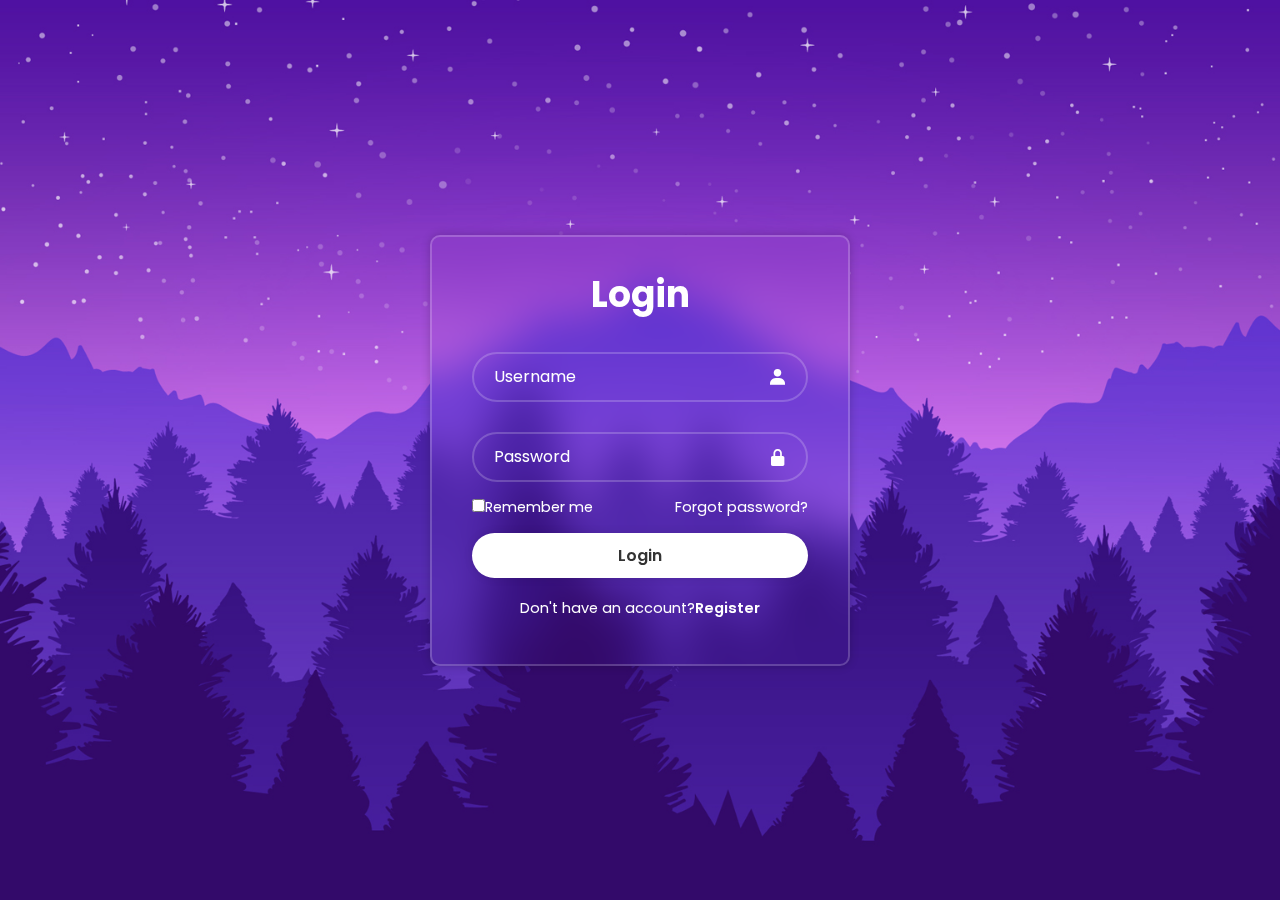
<file: index.html>
<!DOCTYPE html>
<html lang="en">
    <head>
        <meta charset="UTF-8">
        <meta http-equiv="X-UA-Compatible" content="IE=edge">
        <meta name="viewport" content="width=device-width, initial-scale=1.0">
        <title>Login</title>
        <link rel="stylesheet" href="css/styles.css">
        <link href='https://unpkg.com/boxicons@2.1.4/css/boxicons.min.css' rel='stylesheet'> 

    </head>

    <body>
        <div class="wrapper">
            <form action="">
                <h1>Login</h1>
                <div class="inputbox">
                    <input type="text" placeholder="Username" required>
                    <i class='bx bxs-user'></i>
                </div>

                <div class="inputbox">
                    <input type="password" placeholder="Password">
                    <i class='bx bxs-lock-alt'></i>
                </div>

                <div class="remember">
                    <label><input type="checkbox">Remember me </label>
                    <a href="forgotpassword.html">Forgot password?</a>
                </div>

                <button type="submit" class="btn" onclick="window.location.href='home.html'">Login</button>
                <div class="register">
                    <p>Don't have an account?<a href="signup.html">Register</a></p>
                </div>
            </form>
        </div>
    </body>
</html>
</file>
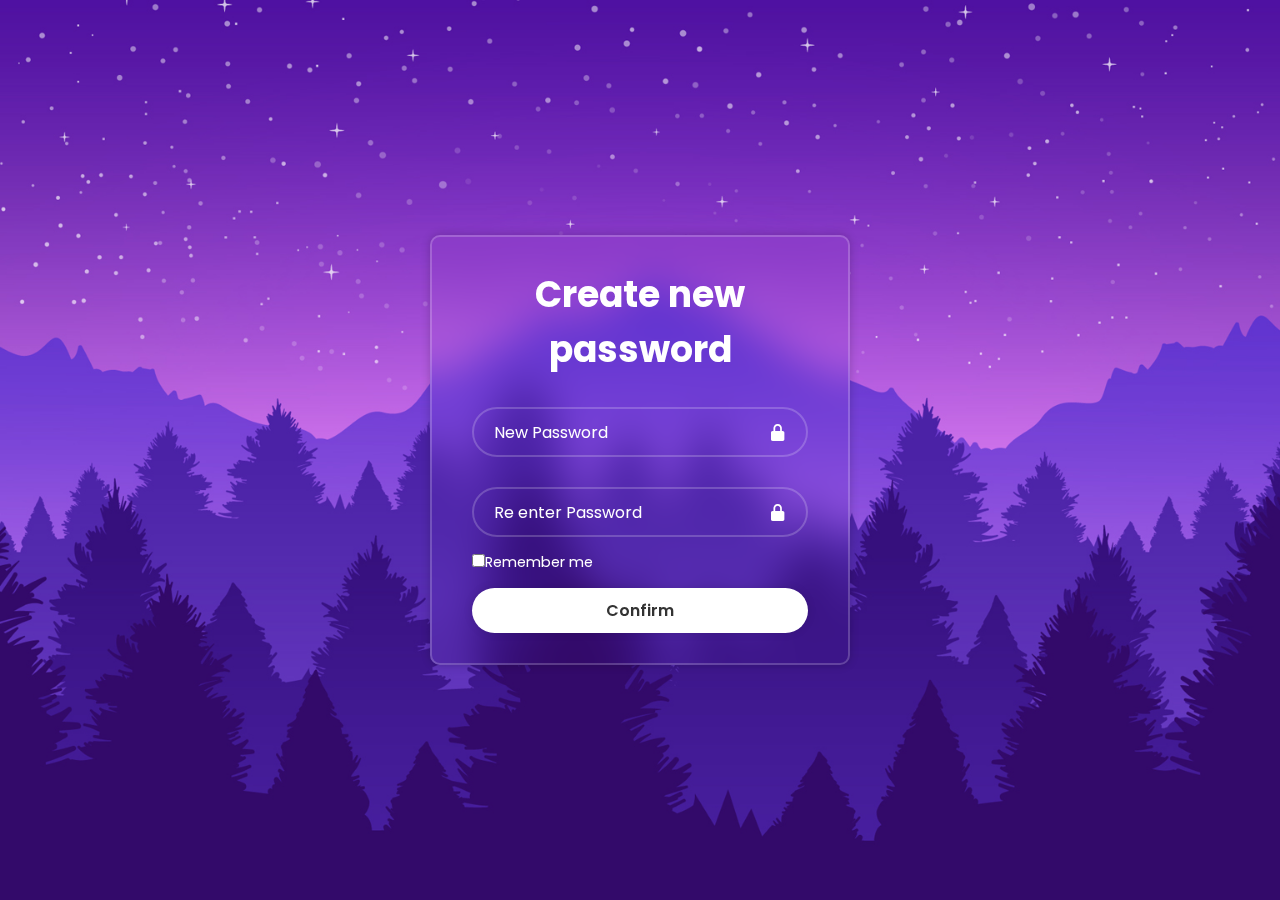
<file: forgotpassword.html>
<html>
<head>
  <title>Forgot Password</title>
  <link rel="stylesheet" href="css/styles.css">
  <link href='https://unpkg.com/boxicons@2.1.4/css/boxicons.min.css' rel='stylesheet'>
</head>

<body>
  <div class="wrapper">
      <form action="">
          <h1>Create new password</h1>
          <div class="inputbox">
              <input type="password" placeholder="New Password" required>
              <i class='bx bxs-lock-alt'></i>
          </div>

          <div class="inputbox">
              <input type="password" placeholder="Re enter Password">
              <i class='bx bxs-lock-alt'></i>
          </div>

          <div class="remember">
              <label><input type="checkbox">Remember me </label>
          </div>
          <a href="index.html">
          <button type="submit" class="btn" onclick="window.location.href='index.html'">Confirm</button>
        </a>
      </form>
  </div>
</body>
</html>
</file>
<file: css/styles.css>
@import url("https://fonts.googleapis.com/css2?family=Poppins:wght@300;400;500;600;700;800;900&display=swap");

*{
    margin: 0;  
    padding: 0;
    box-sizing: border-box;
    font-family: "Poppins", sans-serif;
}

body{
    display: flex;
    justify-content: center;
    align-items: center;
    min-height: 100vh;    
    background:url('images/background.jpg') no-repeat;
    background-size: cover;
    background-position: center;
}
.wrapper { 
    width: 420px; 
    background:transparent; 
    border: 2px solid rgba(255,255,255, .2);
    backdrop-filter: blur(20px);
    box-shadow: 0 0 10px rgba(0,0,0, .2);
    color:#fff; 
    border-radius: 10px;
    padding: 30px 40px;
}
.wrapper h1{
    font-size: 36px;
    text-align: center;
}
.wrapper .inputbox{
    position: relative;
    width: 100%;
    height: 50px;
    margin: 30px 0;
}
.inputbox input{
    width: 100%;
    height: 100%;
    background: transparent;
    border: none;
    outline: none;
    border:2px solid rgba(255,255,255,.2);
    border-radius: 40px;
    font-size: 16px;
    color: #fff;
    padding: 20px 45px 20px 20px;
}
.inputbox input::placeholder{
    color: #fff;
}
.inputbox i{
    position: absolute;
    right: 20px;
    top: 50%;
    transform: translateY(-50%);
    font-size: 20px;
}
.wrapper .remember{
    display: flex;
    justify-content:space-between ;
    font-size: 14.5px;
    margin: -15px 0 15px;
}
.remeber label input{
    accent-color: #fff;
    margin-right: 3px;
}
.remember a{
    color: #fff;
    text-decoration: none;
}
.remember a:hover{
    text-decoration: underline;
}
.wrapper .btn{
    width: 100%;
    height: 45px;
    background: #fff;
    border: none;
    outline: none;
    border-radius: 40px;
    box-shadow: 0 0 10px rgba(0,0,0, .1);
    cursor: pointer;
    font-size: 16px;
    color: #333;
    font-weight: 600;
}
.wrapper .register{
    font-size: 14.5px;
    text-align: center;
    margin: 20px 0 15px;
}
.register p a{
    color: #fff;
    text-decoration: none;
    font-weight: 600;
}
.register p a:hover{
    text-decoration: underline;
}
</file>
